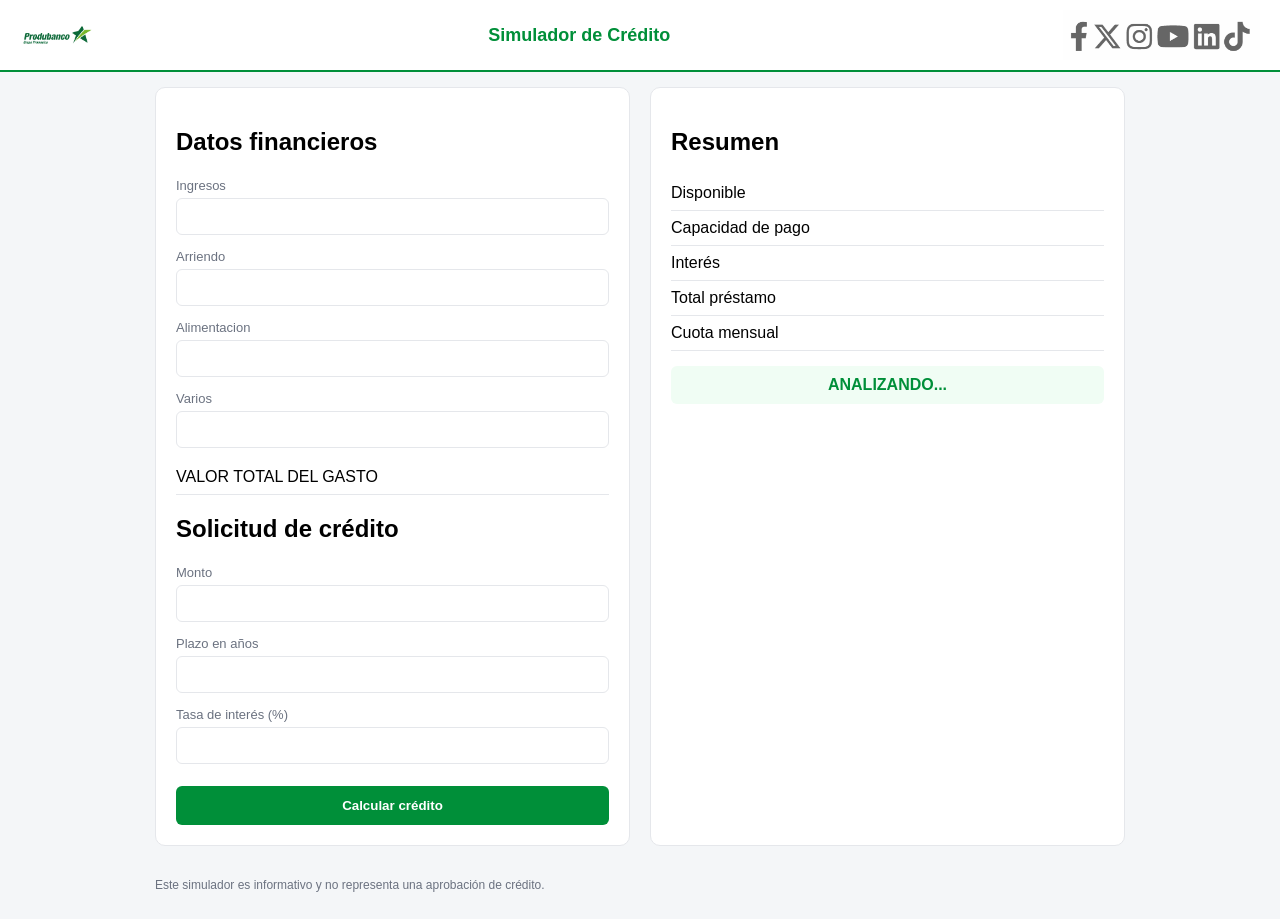
<file: index.html>
<!DOCTYPE html>
<html lang="es">
<head>
    <meta charset="UTF-8">
    <meta name="viewport" content="width=device-width, initial-scale=1.0">
    <title>Simulador de Crédito</title>
    <link rel="stylesheet" href="simulador.css">
    <script src="funciones.js"></script>
    <script  src="simulador.js"></script>
</head>
<body>

<header class="topbar">
    <img src="logo1.jpg" class="logo left">

    <h1>Simulador de Crédito</h1>

    <img src="logo2.jpg.png" class="logo right">
</header>

<main class="container">

    <section class="panel">
        <h2>Datos financieros</h2>

        <div class="campo">
            <label>Ingresos</label>
            <input type="text" id="txtIngresos" onkeypress="bloquearNegativos(event)" onblur="validarIngresos()">
<small id="errIngresos" class="error"></small>
        </div>

        <div class="campo">
            <label>Arriendo</label>
            <input type="text" id="txtEgresos" onkeypress="bloquearNegativos(event)" onblur="validarEgresos()">
<small id="errEgresos" class="error"></small>
        </div>





<div class="campo">
            <label>Alimentacion</label>
            <input type="text" id="txtEgresos1" onkeypress="bloquearNegativos(event)"  onblur="validarEgresos()">
<small id="errEgresos" class="error"></small>
        </div>

<div class="campo">
            <label>Varios</label>
            <input type="text" id="txtEgresos2"  onkeypress="bloquearNegativos(event)" onblur="validarEgresos()">
<small id="errEgresos" class="error"></small>
        </div>   
        
        
        <div class="fila">
            <span>VALOR TOTAL DEL GASTO</span>
            <span id="spnTotalGastos"></span>
        </div>





        <h2>Solicitud de crédito</h2>

        <div class="campo">
            <label>Monto</label>
            <input type="text" id="txtMonto"  onkeypress="bloquearNegativos(event)" onblur="validarMonto()">
<small id="errMonto" class="error"></small>
        </div>

        <div class="campo">
            <label>Plazo en años</label>
            <input type="text" id="txtPlazo" onkeypress="bloquearNegativos(event)"  onblur="validarPlazo()">
<small id="errPlazo" class="error"></small>
        </div>

        <div class="campo">
            <label>Tasa de interés (%)</label>
            <input type="text" id="txtTasaInteres" onkeypress="bloquearNegativos(event)" onblur="validarTasa()">
<small id="errTasa" class="error"></small>
        </div>

        <button id="btnCalcularCredito" onclick="calcular()">Calcular crédito</button>
    </section>

    <section class="panel resultados">

        <h2>Resumen</h2>

        <div class="fila">
            <span>Disponible</span>
            <span id="spnDisponible"></span>
        </div>

        <div class="fila">
            <span>Capacidad de pago</span>
            <span id="spnCapacidadPago"></span>
        </div>

        <div class="fila">
            <span>Interés</span>
            <span id="spnInteresPagar"></span>
        </div>

        <div class="fila">
            <span>Total préstamo</span>
            <span id="spnTotalPrestamo"></span>
        </div>

        <div class="fila">
            <span>Cuota mensual</span>
            <span id="spnCuotaMensual"></span>
        </div>

        <div class="estado-box">
            <span id="spnEstadoCredito">ANALIZANDO...</span>
        </div>

    </section>

    <p class="nota">
        Este simulador es informativo y no representa una aprobación de crédito.
    </p>

</main>

</body>
</html>
</file>
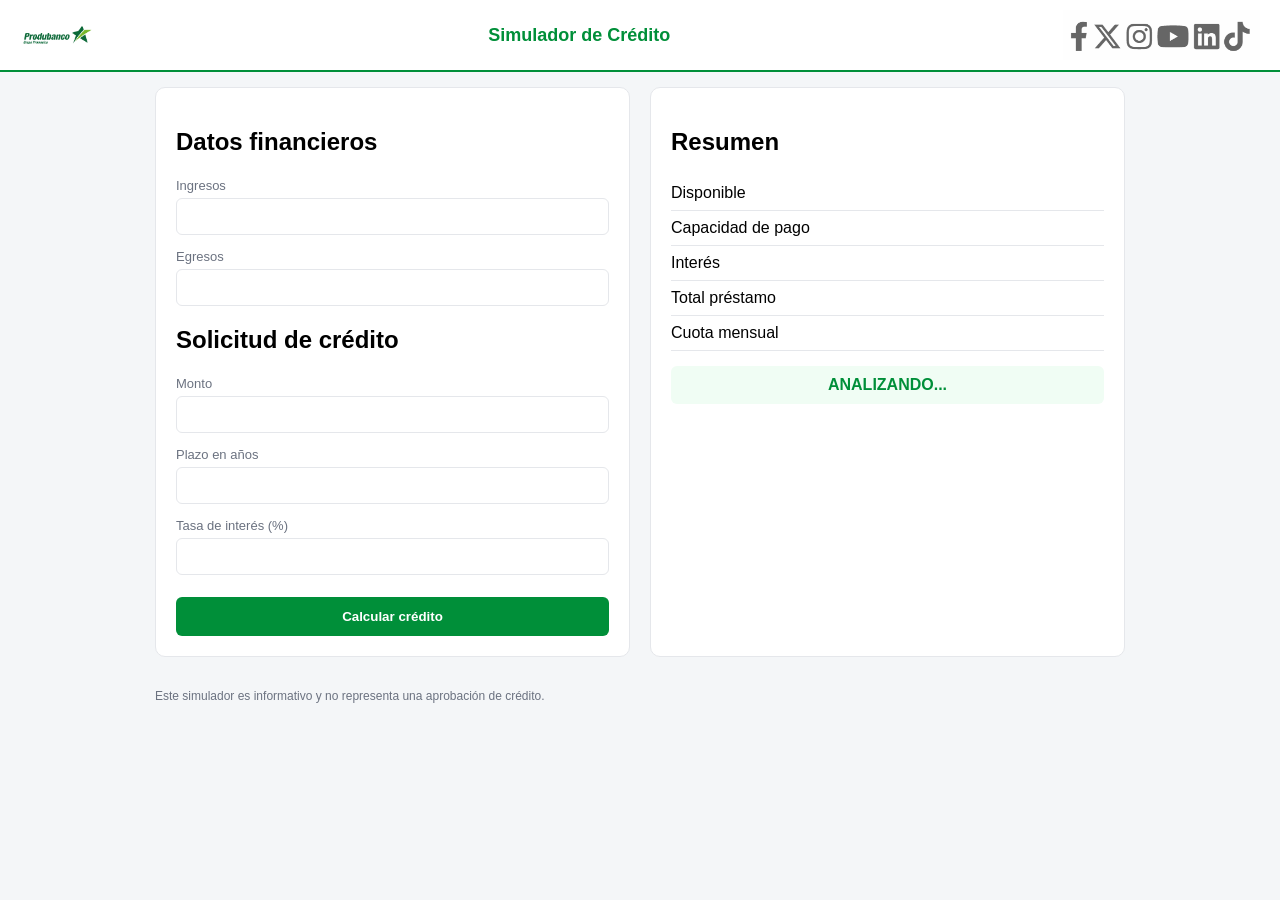
<file: simulador.html>
<!DOCTYPE html>
<html lang="es">
<head>
    <meta charset="UTF-8">
    <meta name="viewport" content="width=device-width, initial-scale=1.0">
    <title>Simulador de Crédito</title>
    <link rel="stylesheet" href="simulador.css">
    <script src="funciones.js"></script>
    <script  src="simulador.js"></script>
</head>
<body>

<header class="topbar">
    <img src="logo1.jpg" class="logo left">

    <h1>Simulador de Crédito</h1>

    <img src="logo2.jpg.png" class="logo right">
</header>

<main class="container">

    <section class="panel">
        <h2>Datos financieros</h2>

        <div class="campo">
            <label>Ingresos</label>
            <input type="text" id="txtIngresos">
        </div>

        <div class="campo">
            <label>Egresos</label>
            <input type="text" id="txtEgresos">
        </div>

        <h2>Solicitud de crédito</h2>

        <div class="campo">
            <label>Monto</label>
            <input type="text" id="txtMonto">
        </div>

        <div class="campo">
            <label>Plazo en años</label>
            <input type="text" id="txtPlazo">
        </div>

        <div class="campo">
            <label>Tasa de interés (%)</label>
            <input type="text" id="txtTasaInteres">
        </div>

        <button id="btnCalcularCredito" onclick="calcular()">Calcular crédito</button>
    </section>

    <section class="panel resultados">

        <h2>Resumen</h2>

        <div class="fila">
            <span>Disponible</span>
            <span id="spnDisponible"></span>
        </div>

        <div class="fila">
            <span>Capacidad de pago</span>
            <span id="spnCapacidadPago"></span>
        </div>

        <div class="fila">
            <span>Interés</span>
            <span id="spnInteresPagar"></span>
        </div>

        <div class="fila">
            <span>Total préstamo</span>
            <span id="spnTotalPrestamo"></span>
        </div>

        <div class="fila">
            <span>Cuota mensual</span>
            <span id="spnCuotaMensual"></span>
        </div>

        <div class="estado-box">
            <span id="spnEstadoCredito">ANALIZANDO...</span>
        </div>

    </section>

    <p class="nota">
        Este simulador es informativo y no representa una aprobación de crédito.
    </p>

</main>

</body>
</html>
</file>
<file: simulador.css>
/* RESET */
* {
  box-sizing: border-box;
}

/* COLORES */
:root {
  --verde: #008f39;
  --verde-claro: #00a651;
  --gris: #f4f6f8;
  --borde: #e5e7eb;
  --texto: #1f2937;
}

/* BODY */
body {
  margin: 0;
  font-family: 'Segoe UI', sans-serif;
  background: var(--gris);
}

/* HEADER */
.topbar {
  background: white;
  display: flex;
  align-items: center;
  justify-content: space-between;
  padding: 10px 20px;
  border-bottom: 2px solid var(--verde);
  gap: 10px;
}

/* LOGOS */
.logo {
  height: 50px;   /* controla mejor que el width */
  width: auto;
  object-fit: contain;
}

/* TITULO */
.topbar h1 {
  margin: 0;
  font-size: 18px;
  color: var(--verde);
  text-align: center;
  flex: 1;
}

/* CONTENEDOR */
.container {
  max-width: 1000px;
  margin: auto;
  padding: 15px;
}

/* GRID */
@media (min-width: 768px) {
  .container {
    display: grid;
    grid-template-columns: 1fr 1fr;
    gap: 20px;
  }

  .nota {
    grid-column: span 2;
  }
}

/* PANEL */
.panel {
  background: white;
  padding: 20px;
  border-radius: 10px;
  border: 1px solid var(--borde);
}

/* CAMPOS */
.campo {
  margin-bottom: 12px;
}

label {
  font-size: 13px;
  color: #6b7280;
}

input {
  width: 100%;
  padding: 10px;
  margin-top: 4px;
  border-radius: 6px;
  border: 1px solid var(--borde);
}

/* FOCUS */
input:focus {
  border-color: var(--verde);
  outline: none;
  box-shadow: 0 0 0 2px rgba(0, 143, 57, 0.2);
}

/* BOTÓN */
button {
  width: 100%;
  padding: 12px;
  margin-top: 10px;
  border: none;
  border-radius: 6px;
  background: var(--verde);
  color: white;
  font-weight: bold;
}

/* RESULTADOS */
.fila {
  display: flex;
  justify-content: space-between;
  padding: 8px 0;
  border-bottom: 1px solid var(--borde);
}

.fila span:last-child {
  font-weight: bold;
  color: var(--verde);
}

/* ESTADO */
.estado-box {
  margin-top: 15px;
  padding: 10px;
  text-align: center;
  font-weight: bold;
  border-radius: 6px;
  background: #f0fdf4;
  color: var(--verde);
}

/* NOTA */
.nota {
  font-size: 12px;
  color: #6b7280;
}

/* 📱 MOBILE */
@media (max-width: 480px) {

  .topbar h1 {
    font-size: 14px;
  }

  .logo {
    width: 30px;
  }

  .error{
  color: red !important;
  font-style: italic;
}

.info{
  color: #003366 !important;
  font-style: italic;
}
}
</file>
